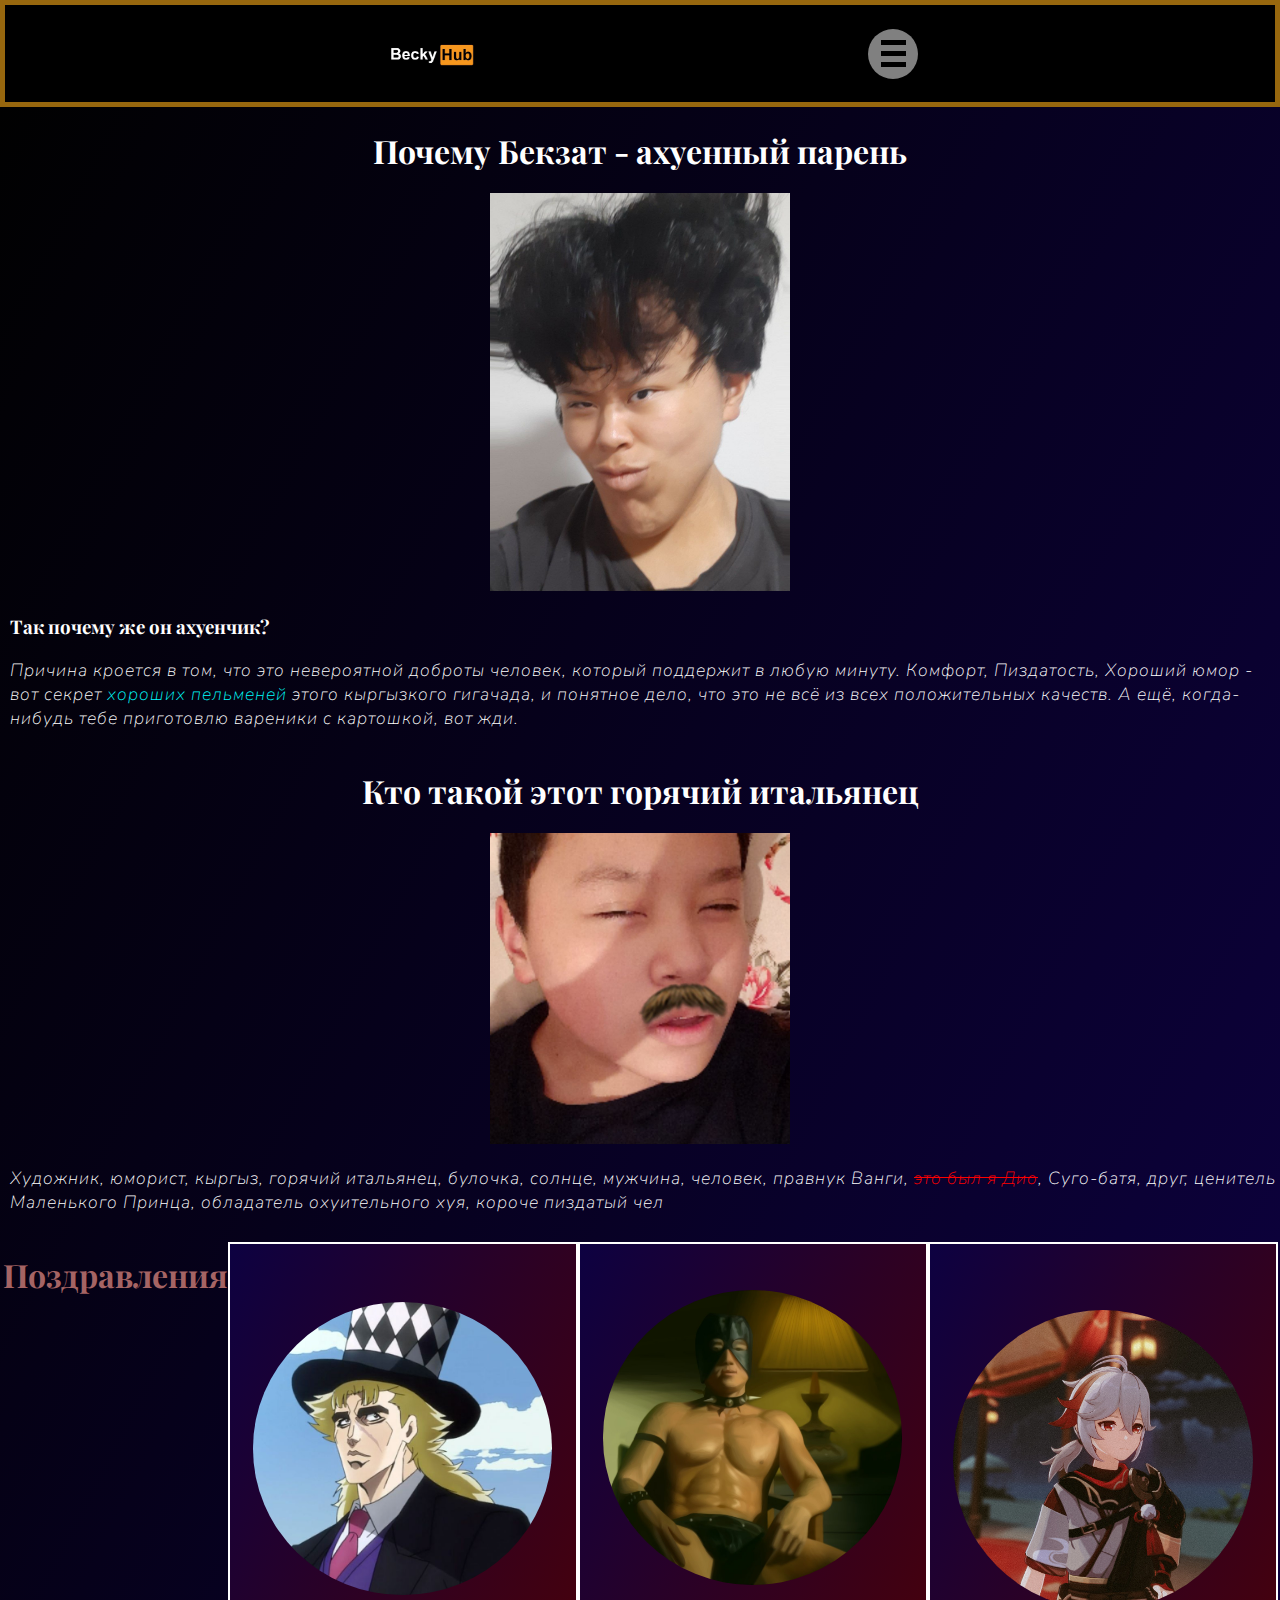
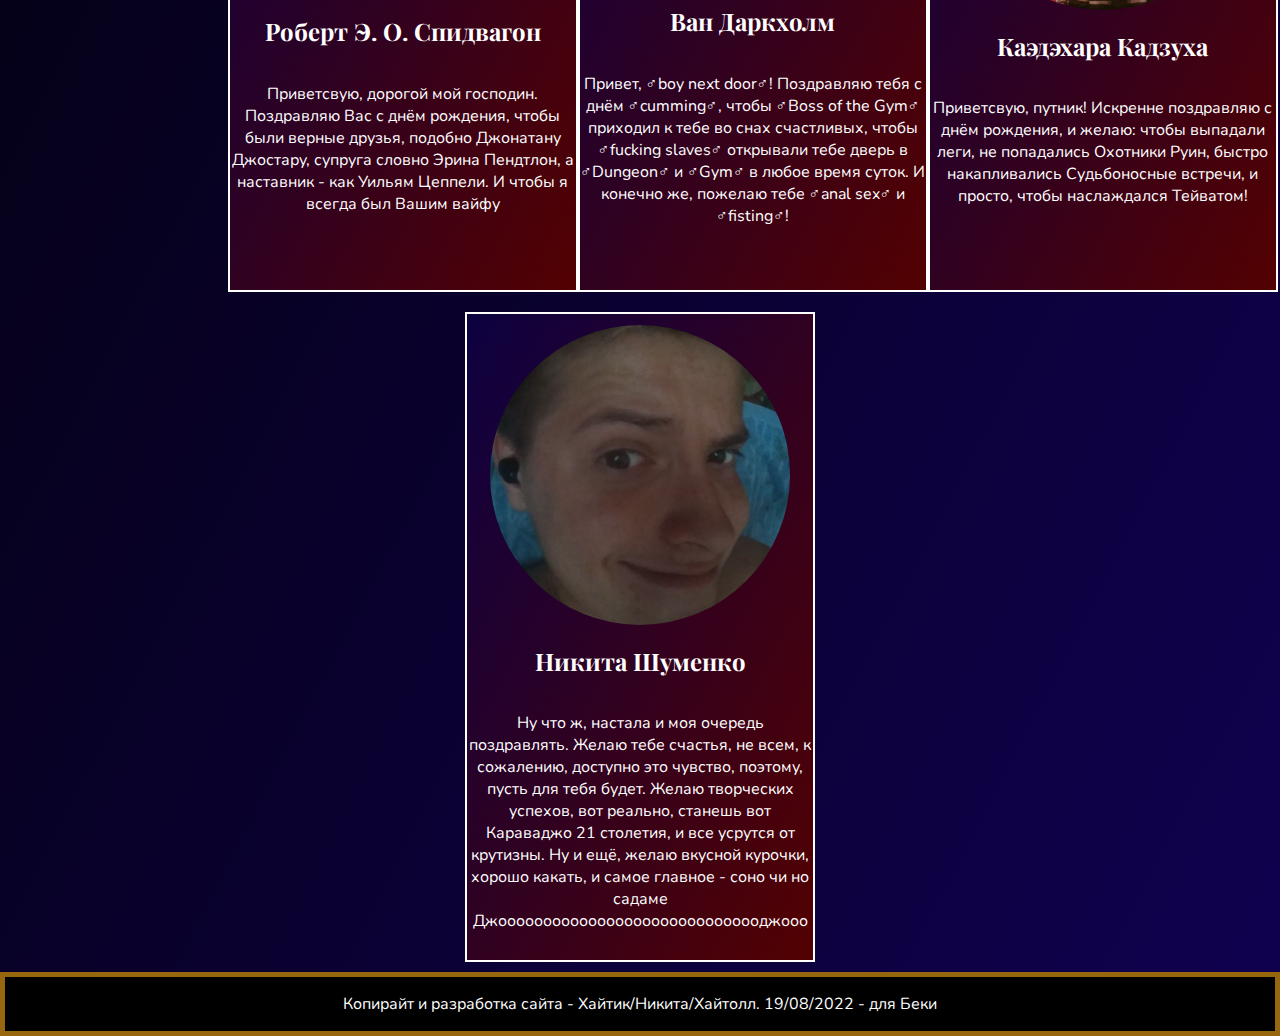
<file: index.html>
<!DOCTYPE html>
<html lang="en">

<head>
    <meta charset="UTF-8">
    <meta http-equiv="X-UA-Compatible" content="IE=edge">
    <meta name="viewport" content="width=device-width, initial-scale=1.0">
    <title>Для самого пиздатого</title>
    <link rel="stylesheet" href="style.css">
    <script src="main.js" defer></script>
</head>

<body>
    <header>
        <div class="logo">
            <img src="img/logo.jpg" alt="">
        </div>

        <div class="burger-menu" id="icon">
            <div class="line"></div>
            <div class="line"></div>
            <div class="line"></div>
        </div>

        <aside>
            <nav>
                <a href="#no-1" class="link">* Почему Бекзат - ахуенный парень</a>

                <a href="#no-2" class="link">* Кто такой этот горячий итальянец</a>

                <a href="#no-3" class="link">* Поздравление</a>

                <a href="https://www.youtube.com/watch?v=X_8Nh5XfRw0&t=4s" class="link">* спайк ель примо порно</a>
            </nav>
        </aside>

    </header>

    <main>
        <section class="article-no-1">

            <div class="container" id="no-1">
                <h1>Почему Бекзат - ахуенный парень</h1>
                <div class="image">
                    <img src="img/article-no-1.jpg" alt="">
                </div>

                <div class="text">
                    <h3>Так почему же он ахуенчик?</h3>
                    <p>Причина кроется в том, что это невероятной доброты человек, который поддержит в любую минуту.
                        Комфорт, Пиздатость, Хороший юмор - вот секрет <span class="blue-text">хороших пельменей</span>
                        этого кыргызкого
                        гигачада, и понятное дело, что это не всё из всех положительных качеств. А ещё, когда-нибудь
                        тебе приготовлю вареники с картошкой, вот жди.</p>
                </div>
            </div>
        </section>

        <section class="article-no-2">
            <div class="container" id="no-2">
                <h1>Кто такой этот горячий итальянец</h1>
                <div class="image">
                    <img src="img/hot-italian.jpg" alt="">
                </div>
                <div class="text">
                    <p>Художник, юморист, кыргыз, горячий итальянец, булочка, солнце, мужчина, человек, правнук Ванги,
                        <span class="Dio">это был я Дио</span>, Суго-батя, друг, ценитель Маленького Принца, обладатель
                        охуительного хуя, короче пиздатый чел</p>
                </div>
            </div>
        </section>

        <section class="cards" id="no-3">
            <h1 class="congrats">Поздравления</h1>
            <div class="card">
                <img src="img/speedwagon.jpg" alt="">
                <h2>Роберт Э. О. Спидвагон</h2>
                <p>Приветсвую, дорогой мой господин. Поздравляю Вас с днём рождения, чтобы были верные друзья, подобно Джонатану Джостару, супруга словно Эрина Пендтлон, а наставник - как Уильям Цеппели. И чтобы я всегда был Вашим вайфу </p>
            </div>
            <div class="card">
                <img src="img/van-darkholme.jpg" alt="">
                <h2>Ван Даркхолм</h2>
                <p>Привет, ♂boy next door♂! Поздравляю тебя с днём ♂cumming♂, чтобы ♂Boss of the Gym♂ приходил к тебе во снах счастливых, чтобы ♂fucking slaves♂ открывали тебе дверь в ♂Dungeon♂ и ♂Gym♂ в любое время суток. И конечно же, пожелаю тебе ♂anal sex♂ и ♂fisting♂!</p>
            </div>
            <div class="card"> <img src="img/kazuha.jpg" alt="">
                <h2>Каэдэхара Кадзуха</h2>
                <p>Приветсвую, путник! Искренне поздравляю с днём рождения, и желаю: чтобы выпадали леги, не попадались Охотники Руин, быстро накапливались Судьбоносные встречи, и просто, чтобы наслаждался Тейватом!</p>
            </div>

            <div class="card"> <img src="img/nikita.jpg" alt="">
                <h2>Никита Шуменко</h2>
                <p>Ну что ж, настала и моя очередь поздравлять. Желаю тебе счастья, не всем, к сожалению, доступно это чувство, поэтому, пусть для тебя будет. Желаю творческих успехов, вот реально, станешь вот Караваджо 21 столетия, и все усрутся от крутизны. Ну и ещё, желаю вкусной курочки, хорошо какать, и самое главное - соно чи но садаме Джоооооооооооооооооооооооооооооджооо</p>
            </div>
        </section>
    </main>

    <header>
        <p>Копирайт и разработка сайта - Хайтик/Никита/Хайтолл. 19/08/2022 - для Беки</p>
    </header>

</body>

</html>
</file>
<file: style.css>
@import url(https://fonts.googleapis.com/css?family=Nunito:200,300,regular,500,600,700,800,900,200italic,300italic,italic,500italic,600italic,700italic,800italic,900italic);
@import url(https://fonts.googleapis.com/css?family=Playfair+Display:regular,500,600,700,800,900,italic,500italic,600italic,700italic,800italic,900italic);

* {
    box-sizing: border-box;
}

body {
    margin: 0;
    padding: 0;
}

img {
    max-width: 100%;
}

p {
    font-family: Nunito;
}

h1,h2,h3 {
    font-family: Playfair Display;
}

header {
    background-color: black;
    display: flex;
    justify-content: space-evenly;
    align-items: center;
    border: 5px solid rgb(151, 103, 14);
}

.logo {
    max-width: 150px;
}

.burger-menu {
    display: flex;
    justify-content: center;
    align-items: center;
    flex-direction: column;
    width: 50px;
    height: 50px;
    border-radius: 50%;
    opacity: 2;
    background-color: rgba(255, 255, 255, 0.5);
    cursor: pointer;
    z-index: 3;
}

.hamburger-menu:hover {
    transform: scale(1.2);
}

.line {
    height: 5px;
    width: 25px;
    background-color: black;
    margin: 3px;
}

aside {
    position: absolute;
    width: 0;
    height: 30%;
    top: 105px;
    bottom: 0;
    left: 0;
    text-align: left;
    background-color: rgb(48, 46, 46);
    transition: all 600ms ease-out;
    transition-delay: 100ms;
    z-index: 2;
    text-decoration: none;
    color: white;
}

aside.active {
    width: 100%;
    height: 30%;
}

nav {
    display: flex;
    flex-direction: column;
    visibility: hidden;
    margin-top: 150px;
    opacity: 0;
    position: absolute;
    left: 15px;
    bottom: 40px;
    transition: 600ms;
}

.active nav {
    visibility: visible;
    opacity: 1;
}

a {
    text-decoration: none;
    color: white;
    font-size: 1.1rem;
    font-family: Nunito;
    padding: 5px;
}

main {
    background-color: black;
    margin: 0;
    padding: 0;
    background: #010101;
    background: -webkit-linear-gradient(top left, #010101, #10014F);
    background: -moz-linear-gradient(top left, #010101, #10014F);
    background: linear-gradient(to bottom right, #010101, #10014F);
    ;
}

h1 {
    color: white;
    font-size: 2rem;
    text-align: center;
}

.blue-text {
    color: aqua;
}

.container {
    display: flex;
    flex-direction: column;
    justify-content: center;
    align-items: center;
    transition: 1s;
}

.text {
    margin-left: 10px;
    color: white;
}

.text p {
    font-size: 1.1rem;
    letter-spacing: 1px;
    font-family: Nunito;
    font-weight: 100;
    font-style: italic;
}

.image {
    max-width: 300px;
}

.Dio {
    text-decoration: line-through;
    color: red;
}

.cards {
    display: flex;
    flex-wrap: wrap;
    justify-content: center;
}

.card {
    display: flex;
    flex-direction: column;
    justify-content: center;
    align-items: center;
    background: #0D0141;
    background: -webkit-linear-gradient(top left, #0D0141, #530101);
    background: -moz-linear-gradient(top left, #0D0141, #530101);
    background: linear-gradient(to bottom right, #0D0141, #530101);
    text-align: center;
    width: 350px;
    height: 650px;
    color: white;
    border: 2px solid white;
    margin: 10px 0;
}

.card img {
    border-radius: 50%;
    max-width: 300px;
}

.congrats{
    color: #a56464;
}

header{
    color: white;
    text-align: center;
}
</file>
